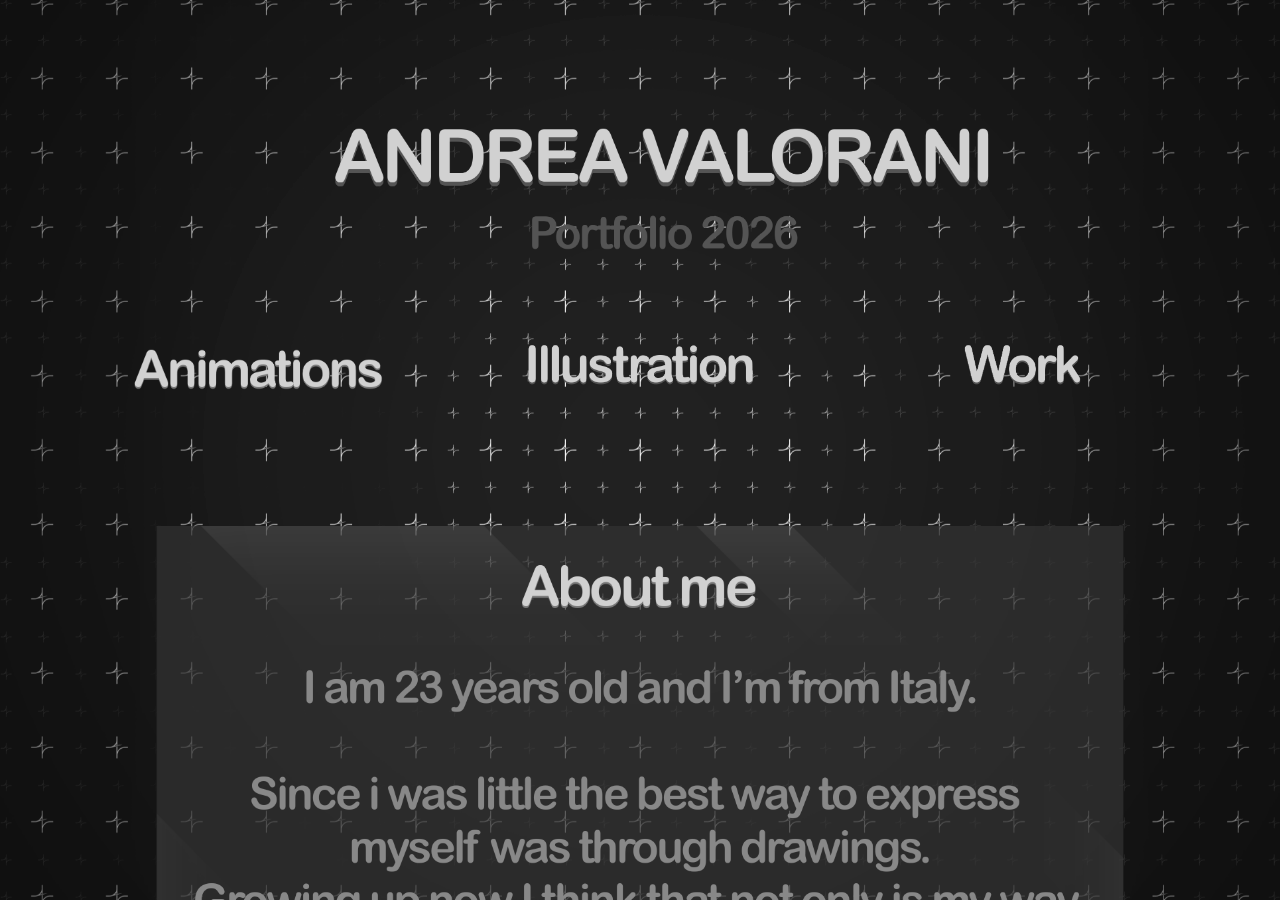
<file: Index.html>
<!DOCTYPE html>
<html lang="it">
  <head>
    <meta charset="UTF-8">
    <meta http-equiv="refresh" content="0; url=./Home/Home.html">
    <title>Sito Voltron</title>
  </head>
  <body>
  </body>
</html>
</file>
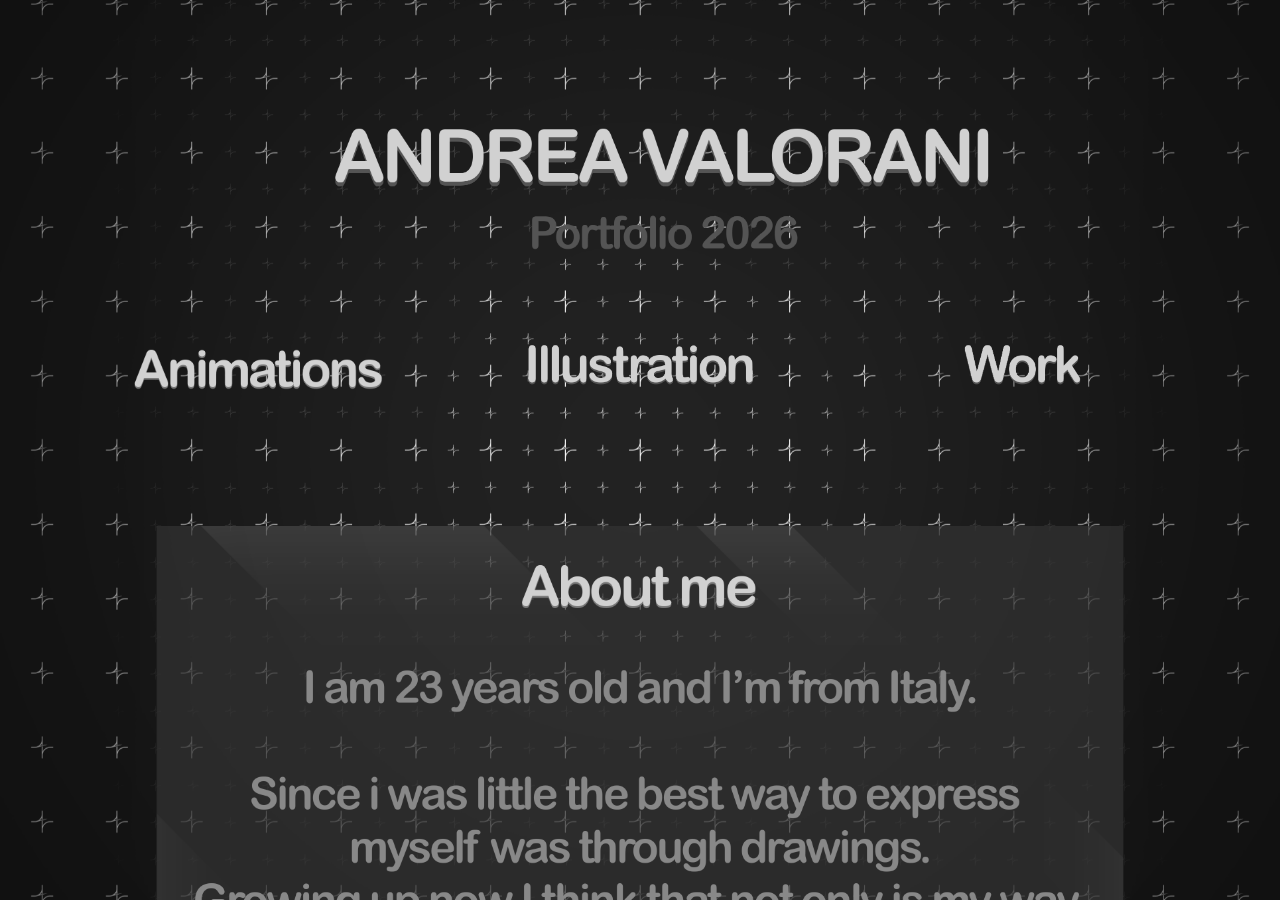
<file: index.html>
<!DOCTYPE html>
<html lang="it">
  <head>
    <meta charset="UTF-8">
    <meta http-equiv="refresh" content="0; url=./Home/Home.html">
    <title>Sito Voltron</title>
  </head>
  <body>
  </body>
</html>
</file>
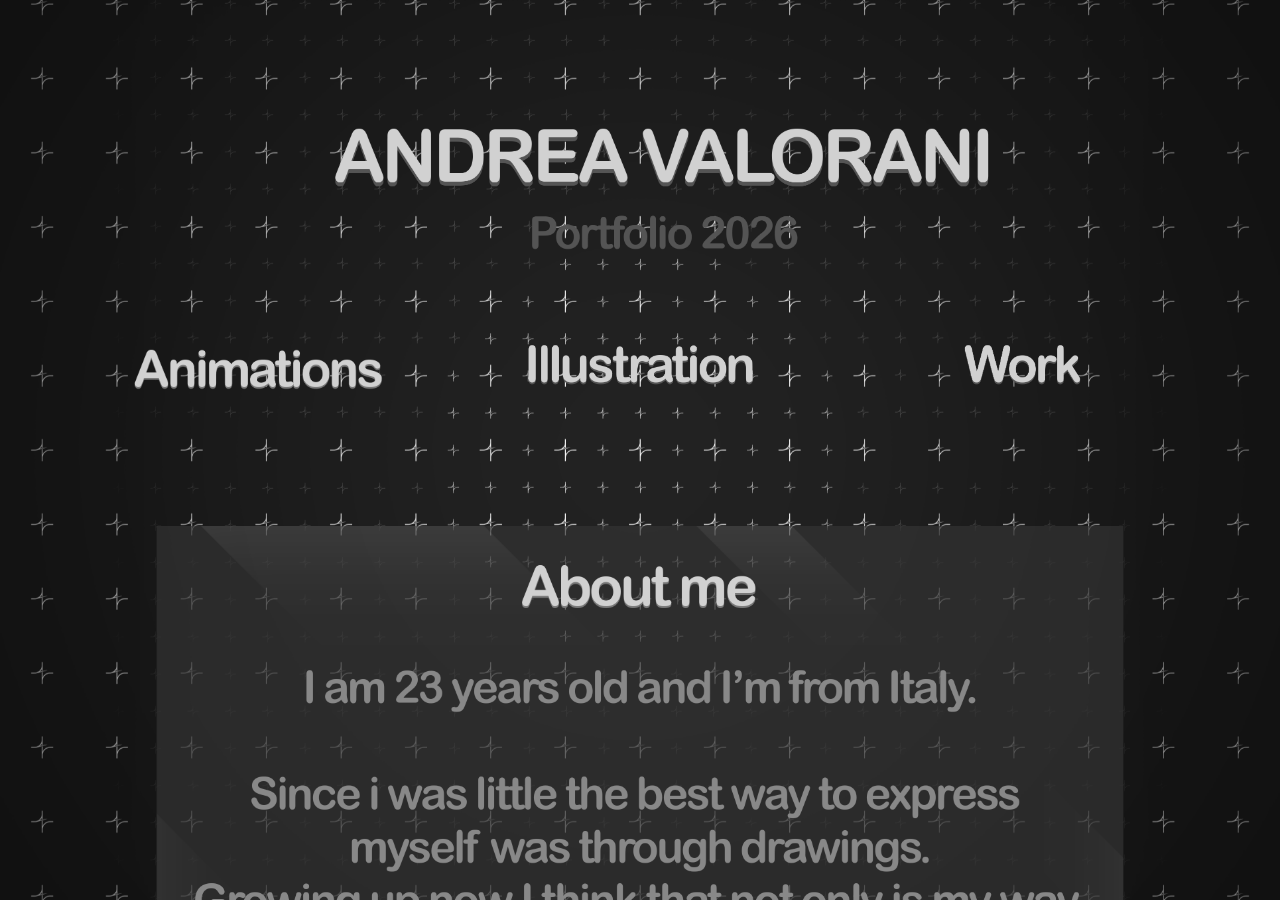
<file: Home/Home.html>
<!DOCTYPE html>
<html lang="it">
    <head>
        <meta charset="UTF-8">
        <title>Andrea Valorani - Home</title>   
        <link rel="stylesheet" href="Home.css">  
    </head>
    <body>
        <div class="Wrapper">
            
            <image src="Elementi/Home_Title.png"></image>
            <div class="ButtonHolder">
                <a type="button" class="Button" href="../Storyboards/Storyboard.html">
                    <img src="Elementi/Tasto_Animations.png"></img>
                </a>  
                <a type="button" class="Button" href="../Illustrations/Illustrations.html">
                    <img src="Elementi/Tasto_Illustration.png"></img>
                </a>  
                <a type="button" class="Button" href="../Password/Password.html">
                    <img src="Elementi/Tasto_Work.png"></img>
                </a>  
            </div>   
            <image src="Elementi/Home_Box1.png"></image>
            <div class="VideoSelector">
                <iframe width="320" height="240" src="https://www.youtube.com/embed/i2QM9WB7PMs"></iframe>
            </div>
            <image src="Elementi/Home_Box2.png"></image>
            <image src="Elementi/Home_Piedipaggina.png" class="Footer"></image>

                <!--
                <div class="Footer">
                    <div class="Contact">
                        <label>Instagram:</label> 
                        <a href="https://www.instagram.com/andvalo1807/">@andavalo1807</a>
                    </div>
                    <div class="Contact">
                        <label>Mail:</label> 
                        <label>andrea.valorani03@gmail.com</label>
                    </div>
                    <div class="Contact">
                        <label>Linkedin:</label> 
                        <a href="https://www.linkedin.com/in/andrea-valorani-083992357/">linkedin.com/andrea-valorani</a>
                    </div>
                </div>
                -->
        </div>
        
        <script src="Home.js"></script>
    </body>
</html>
</file>
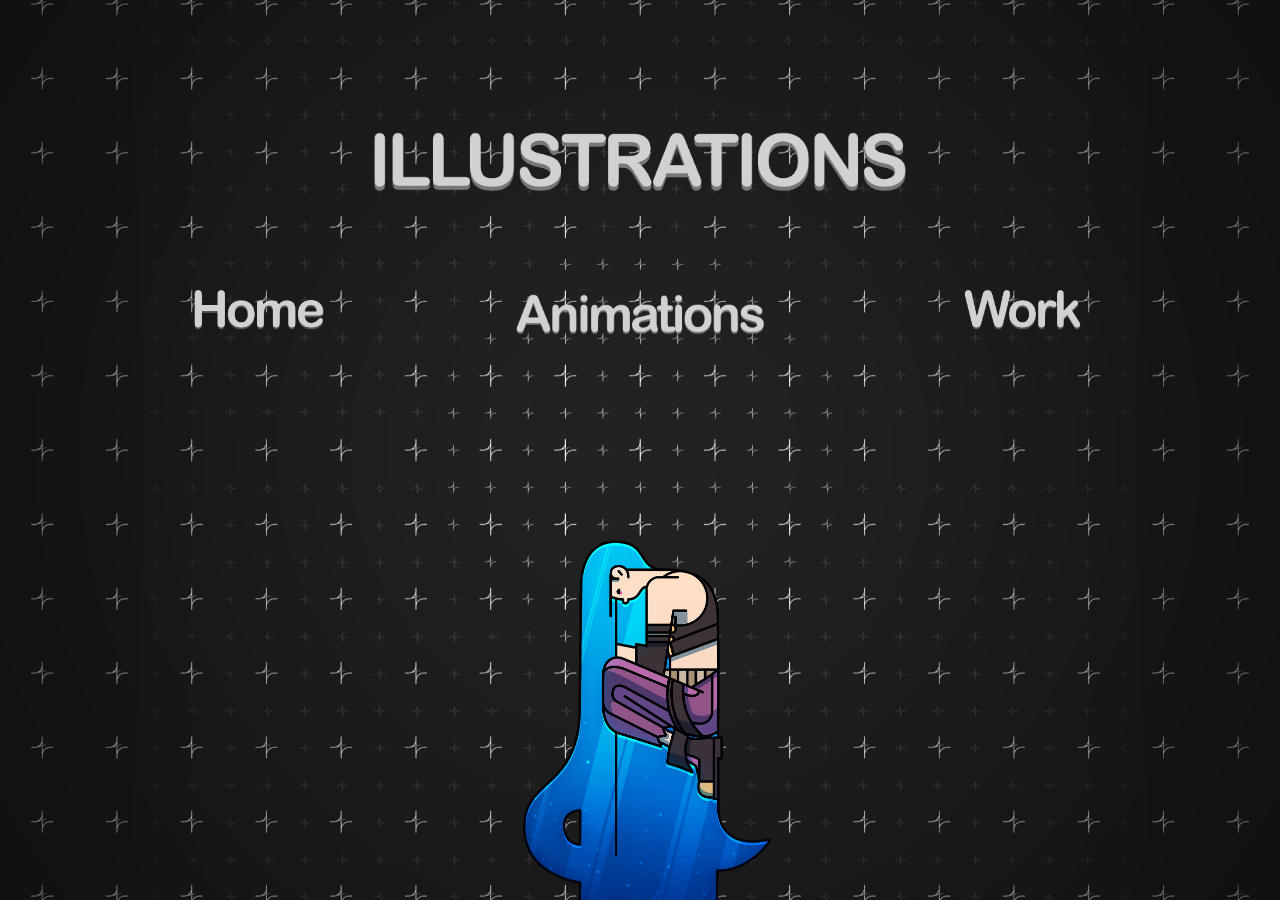
<file: Illustrations/Illustrations.html>
<!DOCTYPE html>
<html lang="it">
    <head>
        <meta charset="UTF-8">
        <title>Andrea Valorani - Illustrations</title>   
        <link rel="stylesheet" href="Illustrations.css">  
    </head>
    <body>
        <div class="Wrapper">
            <image src="Elementi/Illustrations_Title.png"></image>
            <div class="ButtonHolder">
                <a type="button" class="Button" href="../Home/Home.html">
                    <img src="../Home/Elementi/Tasto_Home.png"></img>
                </a>  
                <a type="button" class="Button" href="../Storyboards/Storyboard.html">
                    <img src="../Home/Elementi/Tasto_Animations.png"></img>
                </a>  
                <a type="button" class="Button" href="../Password/Password.html">
                    <img src="../Home/Elementi/Tasto_Work.png"></img>
                </a>    
            </div>

            <div class="CarouselWrapper">
                <div class="VideoSelector1">
                      <img class="Slide" src="Elementi/Key_Def1.png" data-sketch="Elementi/Key_Sketch1.png" alt="Key_Def1" draggable="false">
                      <img class="Slide" src="Elementi/Key_Def2.png" data-sketch="Elementi/Key_Sketch2.png" alt="Key_Def2" draggable="false">
                      <img class="Slide" src="Elementi/Key_Def3.png" data-sketch="Elementi/Key_Sketch3.png" alt="Key_Def3" draggable="false">
                      <img class="Slide" src="Elementi/Key_Def4.png" data-sketch="Elementi/Key_Sketch4.png" alt="Key_Def4" draggable="false">
                </div>
                
                <div class="Controls">
                    <button class="ButtonChange BtnPrev">
                        <image src="../Work/Elementi/Works_ButtPrevious.png"></image> 
                    </button>
                    <button class="ButtonChange BtnSketch">
                        <image src="Elementi/Illustrations_Tasto_Sketch.png"></image> 
                    </button>
                    <button class="ButtonChange BtnNext">
                        <image src="../Work/Elementi/Works_ButtNext.png"></image> 
                    </button>
                </div>
                <image src="Elementi/Illustrations_Box1.png"></image>
            </div>

           <div class="CarouselWrapper">
                <div class="VideoSelector2">
                    <img class="Slide" src="Elementi/Seasons_1.png" alt="Rand_Def1" draggable="false">
                    <img class="Slide" src="Elementi/Seasons_2.png" alt="Rand_Def2" draggable="false">
                </div>
                
                <div class="Controls">
                    <button class="ButtonChange BtnPrev">
                        <image src="../Work/Elementi/Works_ButtPrevious.png"></image> 
                    </button>
                    <button class="ButtonChange BtnSketch">
                        <image src="Elementi/Illustrations_Tasto_Sketch.png"></image> 
                    </button>
                    <button class="ButtonChange BtnNext">
                        <image src="../Work/Elementi/Works_ButtNext.png"></image> 
                    </button>
                </div>
                <image src="Elementi/Illustrations_Box4.png"></image>
            </div>


            <div class="CarouselWrapper">
                <div class="VideoSelector3">
                    <img class="Slide" src="Elementi/Shirt_Def1.png" data-sketch="Elementi/Shirt_Sketch1.png" alt="Shirts_Def1" draggable="false">
                    <img class="Slide" src="Elementi/Shirt_Def2.png" data-sketch="Elementi/Shirt_Sketch2.png" alt="Shirts_Def2" draggable="false">
                    <img class="Slide" src="Elementi/Shirt_Def3.png" alt="Shirts_Def3" draggable="false">
                    <img class="Slide" src="Elementi/Shirt_Def4.png" alt="Shirts_Def4" draggable="false">
                    <img class="Slide" src="Elementi/Shirt_Def5.png" alt="Shirts_Def5" draggable="false">
                </div>
                
                <div class="Controls">
                    <button class="ButtonChange BtnPrev">
                        <image src="../Work/Elementi/Works_ButtPrevious.png"></image> 
                    </button>
                    <button class="ButtonChange BtnSketch">
                        <image src="Elementi/Illustrations_Tasto_Sketch.png"></image> 
                    </button>
                    <button class="ButtonChange BtnNext">
                        <image src="../Work/Elementi/Works_ButtNext.png"></image> 
                    </button>
                </div>
                <image src="Elementi/Illustrations_Box3.png"></image>
            </div>

            <div class="CarouselWrapper">
                <div class="VideoSelector4">
                    <img class="Slide" src="Elementi/Random_Def1.png" data-sketch="Elementi/Random_Ref1.png" alt="Rand_Def1" draggable="false">
                    <img class="Slide" src="Elementi/Random_Def2.png" data-sketch="Elementi/Random_Ref2.png" alt="Rand_Def2" draggable="false">
                    <img class="Slide" src="Elementi/Random_Def3.png" data-sketch="Elementi/Random_Sketch3.png" alt="Rand_Def3" draggable="false">
                </div>
                
                <div class="Controls">
                    <button class="ButtonChange BtnPrev">
                        <image src="../Work/Elementi/Works_ButtPrevious.png"></image> 
                    </button>
                    <button class="ButtonChange BtnSketch">
                        <image src="Elementi/Illustrations_Tasto_Sketch.png"></image> 
                    </button>
                    <button class="ButtonChange BtnNext">
                        <image src="../Work/Elementi/Works_ButtNext.png"></image> 
                    </button>
                </div>
                <image src="Elementi/Illustrations_Box5.png"></image>
            </div>

            <button class="ButtonTop" onclick="ScrollToTop()">
                <image src="../Home/Elementi/Home_Tasto_Back.png"></image> 
            </button>
            <image src="../Home/Elementi/Home_Piedipaggina.png" class="Footer"></image>
        </div>
        <div id="fullpage" onclick="this.style.display='none';"></div>
        <script src="Illustrations.js"></script>
    </body>
</html>
</file>
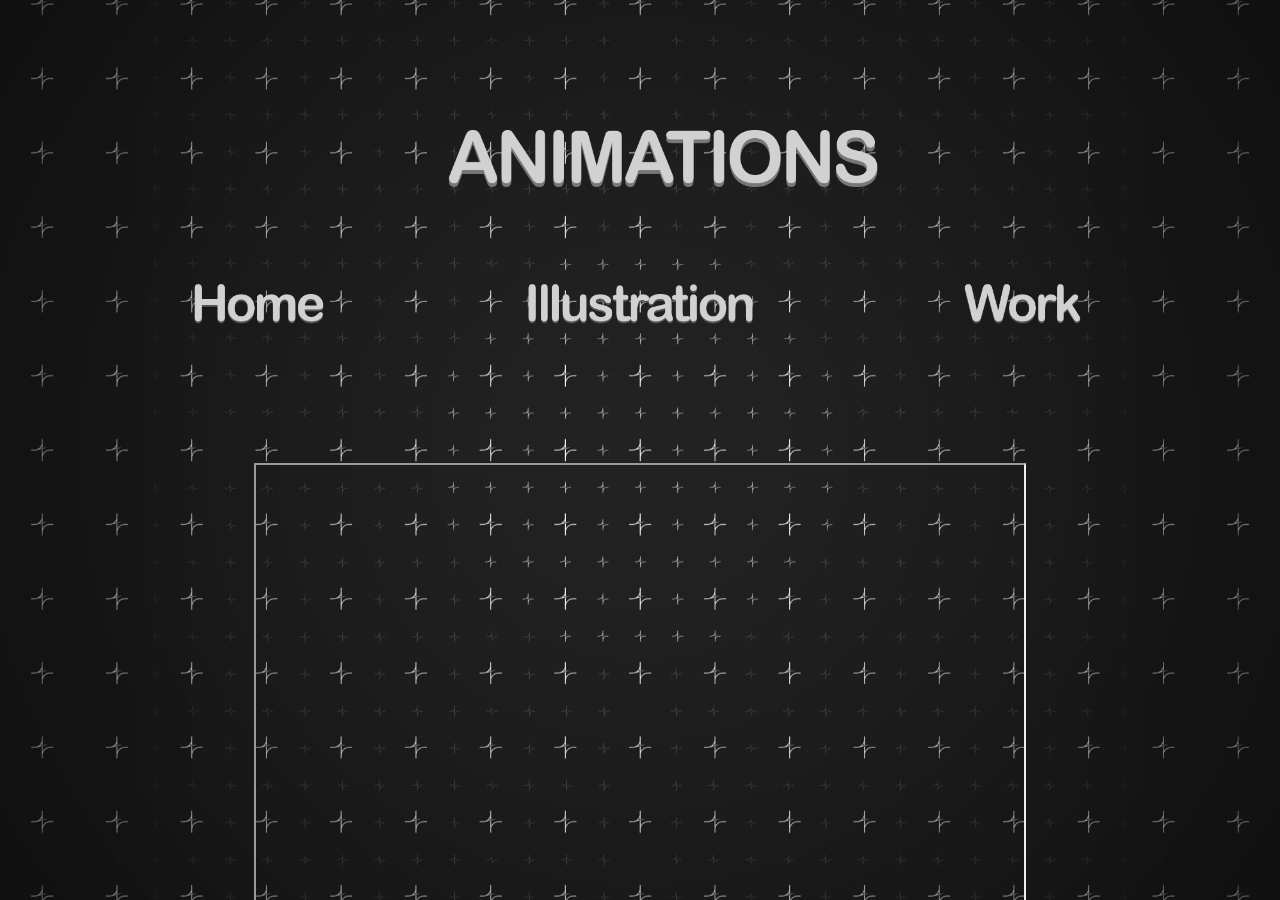
<file: Storyboards/Storyboard.html>
<!DOCTYPE html>
<html lang="it">
    <head>
        <meta charset="UTF-8">
        <title>Andrea Valorani - Storyboard</title>   
        <link rel="stylesheet" href="Storyboard.css">  
    </head>
    <body>
        <div class="Wrapper">
            <image src="../Home/Elementi/Animations_Title.png"></image>
            <div class="ButtonHolder">
                <a type="button" class="Button" href="../Home/Home.html">
                    <img src="../Home/Elementi/Tasto_Home.png"></img>
                </a>  
                <a type="button" class="Button" href="../Illustrations/Illustrations.html">
                    <img src="../Home/Elementi/Tasto_Illustration.png"></img>
                </a>  
                <a type="button" class="Button" href="../Password/Password.html">
                    <img src="../Home/Elementi/Tasto_Work.png"></img>
                </a>    
            </div>

            <div class="CarouselWrapper">
                <div class="VideoSelector">
                    <iframe width="320" height="240" src="https://www.youtube.com/embed/YGyetFtRFK4" class="Slide"></iframe>
                    <iframe width="320" height="240" src="https://www.youtube.com/embed/KSIgqaeP7kU" class="Slide"></iframe>     
                    <iframe width="320" height="240" src="https://www.youtube.com/embed/eMzJqDAPNkI" class="Slide"></iframe>
                                    
                </div>
                
                <div class="Controls">
                    <button class="ButtonChange BtnPrev">
                        <image src="../Work/Elementi/Works_ButtPrevious.png"></image> 
                    </button>
                    <button class="ButtonChange BtnNext">
                        <image src="../Work/Elementi/Works_ButtNext.png"></image> 
                    </button>
                </div>
                <image src="Elementi/Stoyboards_Box1.png"></image>
            </div>

            <div class="VideoSelector">
                <iframe width="320" height="240" src="https://www.youtube.com/embed/lVfa00grMPI"></iframe>   
            </div>
            <image src="Elementi/Stoyboards_Box2.png"></image>
            <button class="ButtonTop" onclick="ScrollToTop()">
                <image src="../Home/Elementi/Home_Tasto_Back.png"></image> 
            </button>
            <image src="../Home/Elementi/Home_Piedipaggina.png" class="Footer"></image>
        </div>
        <script src="Storyboard.js"></script>
    </body>
</html>
</file>
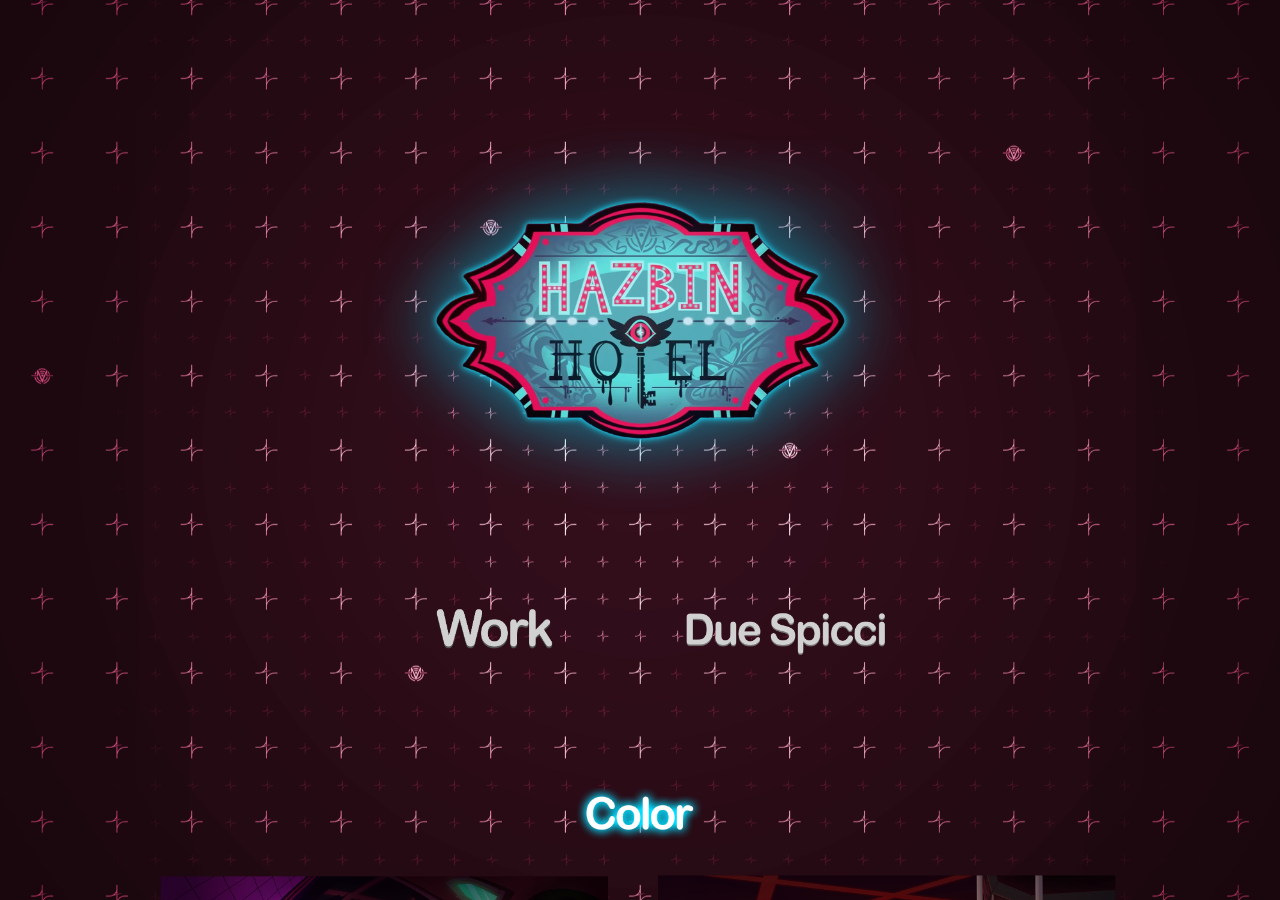
<file: Work/HH.html>
<!DOCTYPE html>
<html lang="it">
    <head>
        <meta charset="UTF-8">
        <title>Andrea Valorani - Home</title>   
        <link rel="stylesheet" href="HH.css">  
    </head>
    <body>
        <div class="Wrapper">
            
            <image src="Elementi/HH/Works_HH_Title.png"></image>
            <div class="ButtonHolder">  
                <a type="button" class="Button" href="../Password/Password.html">
                    <img src="../Home/Elementi/Tasto_Work.png"></img>
                </a>  
                <a type="button" class="Button" href="DS.html">
                    <img src="Elementi/Work_Tasto_DS.png"></img>
                </a>  
            </div>   
            <image src="Elementi/HH/Works_HH_Col.png" draggable="false"></image>  
            <image src="Elementi/HH/Works_HH_Layout.png" draggable="false"></image>  
            <button class="ButtonTop" onclick="ScrollToTop()">
                <image src="../Home/Elementi/Home_Tasto_Back.png"></image> 
            </button>
            <img src="../Home/Elementi/Home_Piedipaggina.png" class="Footer"></img>
        </div>
        <script src="HH.js"></script>
    </body>
</html>
</file>
<file: Home/Home.css>
body {
    margin: 0;
    align-items: center;
    justify-content: center;
}

/* Stili di base comuni */
html::before, html::after, body::before, body::after {
    content: "";
    position: fixed;
    top: 0; 
    left: 0;
    width: 100vw; 
    height: 100vh;
    background-position: center center;
    background-repeat: no-repeat;
    background-attachment: fixed;
    background-size: cover;
    z-index: -3;      
    pointer-events: none;
    margin-top: 0 !important;
}

html::before {
    background-image: url("Elementi/BG_Fr4.png");
}

html::after {
    background-image: url("Elementi/BG_Fr1.png");
    opacity: 0;
}

body::before {
    background-image: url("Elementi/BG_Fr2.png");
    opacity: 0;
    z-index: -2;
}

body::after {
    background-image: url("Elementi/BG_Fr3.png");
    opacity: 0;
    z-index: -1;
}

html.is-animating::after {
    animation: fadeImg2 4s forwards;
}

body.is-animating::before {
    animation: fadeImg3 4s forwards;
}

body.is-animating::after {
    animation: fadeImg4 4s forwards;
}

@keyframes fadeImg2 {
    0%, 20% { opacity: 0; }
    40% { opacity: 1; }
    60%, 100% { opacity: 0; }
}

@keyframes fadeImg3 {
    0%, 40% { opacity: 0; }
    60% { opacity: 1; }
    80%, 100% { opacity: 0; }
}

@keyframes fadeImg4 {
    0%, 60%{ opacity: 0; }
    80% { opacity: 1; }
    100% { opacity: 0; }
}

img{
    width: 100vw;
    margin-top: 10%;
}

.Wrapper {
    height: 100vh;
    width: 100vw;
    overflow-x: hidden;
    justify-content: space-evenly;
    perspective-origin: 50% 50%;
    margin: 0;
}


.ParallaxBody {
    position: fixed;
    display: flex;
    justify-content: center;
    align-items: center;
    transform-style: preserve-3d;
    z-index: -1;
    pointer-events: none;
    margin: 0;
}

iframe {
    display: flex;
    justify-self: center;
    height: 70vh;
    margin-top: 10%;
    width: 60vw;
}

.ButtonHolder {
    display: flex;
    flex-direction: row;
    justify-content: space-evenly;
    align-items: center;                
    width: 100%;
    margin-top: 5%;         
    flex-wrap: wrap;        
}

.Button {
    display: inline-block;
    border: none;
    background: none;
    cursor: pointer;
   
    width: 250px; 
    max-width: 80%; 
    transition: transform 0.2s ease-in-out; 
}

.Button:hover {
    transform: scale(1.1);
}


.Button img {
    width: 100%;  
    height: auto; 
    display: block;
}

.Background {
    position: absolute;
    padding-bottom: 0%;
    top: 0;
    left: 0;
    width: clamp(90vw, 81.33vw + 158.67px, 100vw);
    transform: translateZ(-5px) scale(2);
    z-index: -1;
    object-fit: cover;
}

.Footer {
    position: relative; 
    width: 100%;
    top:2%;
    margin-top: 10%;
    color: white;
    text-align: center;
    z-index: 10;
}

.Footer .Contact {
    display: flex;
    justify-content: center;
    gap: 20px;
    margin-bottom: 15px;
}

a {
    color: #00bcd4;
    text-decoration: none;
    cursor: pointer;
}

.VideoSelector {
    position: relative;
    margin-top: 10%;
    width: 100%;
    height: 80vh;
    display: flex;
    flex-direction: row;
    justify-content: center;
}

@media (min-height: 800px) {
    .Background {
        width: clamp(100vw, 80.49vw + 357px, 140vw);
    }
    
}

@media (max-aspect-ratio: 1/1) {
    
    iframe {
        display: flex;
        justify-self: center;
        height: 15vh;
        margin-top: 10%;
        width: 60vw;
    }

    .VideoSelector {
        position: relative;
        margin-top: 10%;
        width: 100%;
        height: 25vh;
        display: flex;
        flex-direction: row;
        justify-content: center;
    }
}
</file>
<file: Illustrations/Illustrations.css>
body {
    margin: 0;
    align-items: center;
    justify-content: center;
}

html::before, html::after, body::before, body::after {
    content: "";
    position: fixed;
    top: 0; 
    left: 0;
    width: 100vw; 
    height: 100vh;
    background-position: center center;
    background-repeat: no-repeat;
    background-attachment: fixed;
    background-size: cover;
    z-index: -3;      
    pointer-events: none;
    margin-top: 0 !important;
}

html::before {
    background-image: url("../Home/Elementi/BG_Fr4.png");
}

html::after {
    background-image: url("../Home/Elementi/BG_Fr1.png");
    opacity: 0;
}

body::before {
    background-image: url("../Home/Elementi/BG_Fr2.png");
    opacity: 0;
    z-index: -2;
}

body::after {
    background-image: url("../Home/Elementi/BG_Fr3.png");
    opacity: 0;
    z-index: -1;
}

html.is-animating::after {
    animation: fadeImg2 4s forwards;
}

body.is-animating::before {
    animation: fadeImg3 4s forwards;
}

body.is-animating::after {
    animation: fadeImg4 4s forwards;
}

@keyframes fadeImg2 {
    0%, 20% { opacity: 0; }
    40% { opacity: 1; }
    60%, 100% { opacity: 0; }
}

@keyframes fadeImg3 {
    0%, 40% { opacity: 0; }
    60% { opacity: 1; }
    80%, 100% { opacity: 0; }
}

@keyframes fadeImg4 {
    0%, 60%{ opacity: 0; }
    80% { opacity: 1; }
    100% { opacity: 0; }
}

img{
    width: 100vw;
    margin-top: 10%;
}

.Wrapper {
    height: 100vh;
    width: 100vw;
    overflow-x: hidden;
    justify-content: space-evenly;
    perspective-origin: 50% 50%;
    perspective: 10px;
    margin: 0;
}

.ParallaxBody {
    position: fixed;
    display: flex;
    justify-content: center;
    align-items: center;
    transform-style: preserve-3d;
    z-index: -1;
    pointer-events: none;
    margin: 0;
}

video {
    display: block;
    margin: 0 auto;
    height: 70vh;
    width: 60vw;
}

.ButtonHolder {
    display: flex;
    flex-direction: row;
    justify-content: space-evenly;
    align-items: center;                   
    width: 100%;
    margin-top: 5%;         
    flex-wrap: wrap;        
}

.Button {
    display: inline-block;
    border: none;
    background: none;
    cursor: pointer;
   
    width: 250px; 
    max-width: 80%; 
    transition: transform 0.2s ease-in-out; 
}

.Button:hover {
    transform: scale(1.1);
}


.Button img {
    width: 100%;  
    height: auto; 
    display: block;
}


.Background {
    position: absolute;
    padding-bottom: 0%;
    top: 0;
    left: 0;
    width: clamp(90vw, 81.33vw + 158.67px, 100vw);
    transform: translateZ(-5px) scale(2);
    z-index: -1;
    object-fit: cover;
}

.Footer {
    position: relative; 
    width: 100%;
    top:2%;
    color: white;
    text-align: center;
    margin-top: 5%;
    z-index: 10;
    box-sizing: border-box;
}

.VideoSelector1 {
    position: relative;
    width: 100%;
    padding-top: 43%;
    margin-top: 10%;
    display: flex;
    flex-direction: row;
    justify-content: center;
    align-content: center;
}

.VideoSelector2 {
    position: relative;
    width: 100%;
    padding-top: 37%;
    margin-top: 10%;
    display: flex;
    flex-direction: row;
    justify-content: center;
    align-content: center;
}


.VideoSelector3 {
    position: relative;
    width: 100%;
    padding-top: 50%;
    margin-top: 10%;
    display: flex;
    flex-direction: row;
    justify-content: center;
    align-content: center;
}


.VideoSelector4 {
    position: relative;
    width: 100%;
    padding-top: 50%;
    margin-top: 10%;
    display: flex;
    flex-direction: row;
    justify-content: center;
    align-content: center;
}


.VideoSelector5 {
    position: relative;
    width: 100%;
    padding-top: 50%;
    margin-top: 10%;
    display: flex;
    flex-direction: row;
    justify-content: center;
    align-content: center;
}


.VideoSelector1 img {
    width: 65vw;
    margin: 0%;
}

.VideoSelector2 img {
    width: 75vw;
    margin: 0%;
}

.VideoSelector3 img, .VideoSelector4 img {
    width: 70vw;
    margin: 0%;
}

.VideoSelector5 img {
    width: 85vw;
    margin: 0%;
}


.ButtonChange {
    position: relative;
    display: flex;
    height: auto;
    padding: 0%;
    margin: 0%;
    background: none;
    border: none;
    cursor: pointer;
    justify-content: center;
    width: 20%;
}

.ButtonChange img {
    padding: 0%;
    margin: 0%;
    width: 100%;
}

.ButtonChange:hover {
    transform: scale(1.1);
}

.Footer .Contact {
    display: flex;
    justify-content: center;
    gap: 20px;
    margin-bottom: 15px;
}

a {
    color: #00bcd4;
    text-decoration: none;
    cursor: pointer;
}

.Slide {
    position: absolute;
    top: 0;
    left: 50%;
    transform: translateX(-50%); 
    transition: left 0.5s ease-in-out;
    cursor: pointer;
}

.ButtonTop {
    background: none;
    border: none;
    cursor: pointer;
    width: 50%;
}

.Controls {
    display: flex;
    flex-direction: row;
    justify-content: space-evenly;
    align-items: center;                   
    width: 100%;  
    flex-wrap: wrap;
}

@media (min-height: 800px) {
    .Background {
        width: clamp(100vw, 80.49vw + 357px, 140vw);
    }
}

@keyframes fadeToggle {
    0% { opacity: 1; }
    50% { opacity: 0; }
    100% { opacity: 1; }
}

#fullpage {
  display: none;
  position: absolute;
  z-index: 9999;
  top: 0;
  left: 0;
  width: 100vw;
  height: 100vh;
  background-size: contain;
  background-repeat: no-repeat no-repeat;
  background-position: center center;
  background-color: rgba(0, 0, 0, 0.718);
}
</file>
<file: Storyboards/Storyboard.css>
body {
    margin: 0;
    align-items: center;
    justify-content: center;
}

html::before, html::after, body::before, body::after {
    content: "";
    position: fixed;
    top: 0; 
    left: 0;
    width: 100vw; 
    height: 100vh;
    background-position: center center;
    background-repeat: no-repeat;
    background-attachment: fixed;
    background-size: cover;
    z-index: -3;      
    pointer-events: none;
    margin-top: 0 !important;
}

html::before {
    background-image: url("../Home/Elementi/BG_Fr4.png");
}

html::after {
    background-image: url("../Home/Elementi/BG_Fr1.png");
    opacity: 0;
}

body::before {
    background-image: url("../Home/Elementi/BG_Fr2.png");
    opacity: 0;
    z-index: -2;
}

body::after {
    background-image: url("../Home/Elementi/BG_Fr3.png");
    opacity: 0;
    z-index: -1;
}

html.is-animating::after {
    animation: fadeImg2 4s forwards;
}

body.is-animating::before {
    animation: fadeImg3 4s forwards;
}

body.is-animating::after {
    animation: fadeImg4 4s forwards;
}

@keyframes fadeImg2 {
    0%, 20% { opacity: 0; }
    40% { opacity: 1; }
    60%, 100% { opacity: 0; }
}

@keyframes fadeImg3 {
    0%, 40% { opacity: 0; }
    60% { opacity: 1; }
    80%, 100% { opacity: 0; }
}

@keyframes fadeImg4 {
    0%, 60%{ opacity: 0; }
    80% { opacity: 1; }
    100% { opacity: 0; }
}

img{
    width: 100vw;
    margin-top: 10%;
}

.Wrapper {
    height: 100vh;
    width: 100vw;
    overflow-x: hidden;
    justify-content: space-evenly;
    perspective-origin: 50% 50%;
    perspective: 10px;
    margin: 0;
}

.ParallaxBody {
    position: fixed;
    display: flex;
    justify-content: center;
    align-items: center;
    transform-style: preserve-3d;
    z-index: -1;
    pointer-events: none;
    margin: 0;
}

iframe {
    display: block;
    margin: 0 auto;
    height: 70vh;
    width: 60vw;
}

.ButtonHolder {
    display: flex;
    flex-direction: row;
    justify-content: space-evenly;
    align-items: center;                   
    width: 100%;
    margin-top: 5%;         
    flex-wrap: wrap;        
}

.Button {
    display: inline-block;
    border: none;
    background: none;
    cursor: pointer;
   
    width: 250px; 
    max-width: 80%; 
    transition: transform 0.2s ease-in-out; 
}

.Button:hover {
    transform: scale(1.1);
}


.Button img {
    width: 100%;  
    height: auto; 
    display: block;
}

.Background {
    position: absolute;
    padding-bottom: 0%;
    top: 0;
    left: 0;
    width: clamp(90vw, 81.33vw + 158.67px, 100vw);
    transform: translateZ(-5px) scale(2);
    z-index: -1;
    object-fit: cover;
}

.Footer {
    position: relative; 
    width: 100%;
    top:2%;
    color: white;
    text-align: center;
    margin-top: 5%;
    z-index: 10;
    box-sizing: border-box;
}

.VideoSelector {
    position: relative;
    margin-top: 10%;
    width: 100%;
    height: 80vh;
    display: flex;
    flex-direction: row;
    justify-content: center;
}


.ButtonChange {
    position: relative;
    display: flex;
    height: auto;
    padding: 0%;
    margin: 0%;
    background: none;
    border: none;
    cursor: pointer;
    justify-content: center;
    width: 20%;
}

.ButtonChange img {
    padding: 0%;
    margin: 0%;
    width: 100%;
}

.ButtonChange:hover {
    transform: scale(1.1);
}

.Controls {
    display: flex;
    flex-direction: row;
    justify-content: space-evenly;
    align-items: center;                   
    width: 100%;  
    flex-wrap: wrap;
}

.Footer .Contact {
    display: flex;
    justify-content: center;
    gap: 20px;
    margin-bottom: 15px;
}

a {
    color: #00bcd4;
    text-decoration: none;
    cursor: pointer;
}

.ButtonTop {
    background: none;
    border: none;
    cursor: pointer;
    width: 50%;
}

.Slide {
    position: absolute;
    transform: translateX(-50%); 
    transition: left 0.5s ease-in-out;
}

@media (min-height: 800px) {
    .Background {
        width: clamp(100vw, 80.49vw + 357px, 140vw);
    }
}


@media (max-aspect-ratio: 1/1) {
    
    iframe {
        display: flex;
        justify-self: center;
        height: 15vh;
        margin-top: 10%;
        width: 60vw;
    }

    .VideoSelector {
        position: relative;
        margin-top: 10%;
        width: 100%;
        height: 25vh;
        display: flex;
        flex-direction: row;
        justify-content: center;
    }
}
</file>
<file: Work/HH.css>
body {
    margin: 0;
    align-items: center;
    justify-content: center;
}

html::before, html::after, body::before, body::after {
    content: "";
    position: fixed;
    top: 0; 
    left: 0;
    width: 100vw; 
    height: 100vh;
    background-position: center center;
    background-repeat: no-repeat;
    background-attachment: fixed;
    background-size: cover;
    z-index: -3;      
    pointer-events: none;
    margin-top: 0 !important;
}

html::before {
    background-image: url("Elementi/HH/BG_Fr4_HH.png");
}

html::after {
    background-image: url("Elementi/HH/BG_Fr1_HH.png");
    opacity: 0;
}

body::before {
    background-image: url("Elementi/HH/BG_Fr2_HH.png");
    opacity: 0;
    z-index: -2;
}

body::after {
    background-image: url("Elementi/HH/BG_Fr3_HH.png");
    opacity: 0;
    z-index: -1;
}

html.is-animating::after {
    animation: fadeImg2 4s forwards;
}

body.is-animating::before {
    animation: fadeImg3 4s forwards;
}

body.is-animating::after {
    animation: fadeImg4 4s forwards;
}

@keyframes fadeImg2 {
    0%, 20% { opacity: 0; }
    40% { opacity: 1; }
    60%, 100% { opacity: 0; }
}

@keyframes fadeImg3 {
    0%, 40% { opacity: 0; }
    60% { opacity: 1; }
    80%, 100% { opacity: 0; }
}

@keyframes fadeImg4 {
    0%, 60%{ opacity: 0; }
    80% { opacity: 1; }
    100% { opacity: 0; }
}

.Wrapper {
    height: 100vh;
    width: 100vw;
    overflow-x: hidden;
    justify-content: space-evenly;
    perspective-origin: 50% 50%;
    perspective: 10px;
    margin: 0;
}

img{
    width: 100vw;
    margin-top: 10%;
}

.ParallaxBody {
    position: fixed;
    display: flex;
    justify-content: center;
    align-items: center;
    transform-style: preserve-3d;
    z-index: -1;
    pointer-events: none;
    margin: 0;
}

video {
    display: flex;
    justify-self: center;
    height: 70vh;
    width: 60vw;
}

.ButtonHolder {
    display: flex;
    flex-direction: row;
    justify-content: center;
    align-items: center;     
    gap: 40px;              
    width: 100%;
    margin-top: 5%;         
    flex-wrap: wrap;        
}

.Button {
    display: inline-block;
    border: none;
    background: none;
    cursor: pointer;
   
    width: 250px; 
    max-width: 80%; 
    transition: transform 0.2s ease-in-out; 
}

.Button:hover {
    transform: scale(1.1);
}

.Button img {
    width: 100%;  
    height: auto; 
    display: block;
}

.Background {
    position: absolute;
    padding-bottom: 0%;
    top: 0;
    left: 0;
    width: clamp(90vw, 81.33vw + 158.67px, 100vw);
    transform: translateZ(-5px) scale(2);
    z-index: -1;
    object-fit: cover;
}

.Footer {
    position: relative; 
    width: 100%;
    top:2%;
    color: white;
    text-align: center;
    margin-top: 5%;
    z-index: 10;
    box-sizing: border-box;
}

.ButtonChange {
    position: relative;
    top: -30%;
    padding: 0%;
    margin: 0%;
    background: none;
    border: none;
    cursor: pointer;
}

.ButtonChange img {
    padding: 0%;
    margin: 0%;
}

.ButtonChange:hover {
    transform: scale(1.1);
}

.Footer .Contact {
    display: flex;
    justify-content: center;
    gap: 20px;
    margin-bottom: 15px;
}

a {
    color: #00bcd4;
    text-decoration: none;
    cursor: pointer;
}

.Box {
    display: flex;
    flex-direction: row;
    background: url("Elementi/Password_Insert_on.png");
    background-position: center;
    background-repeat: no-repeat;   
    background-size: contain;
    width: 100%;
    justify-content: center;
}

.CharLetters{
    position: absolute;
    display: flex;
    flex-direction: row;
    justify-content: center;
    align-items: center;
    gap: 5px;
    z-index: 2;
    margin-top: 3%;
}

.Box img {
    width: clamp(40px,3%,100px) !important;  
    height: auto !important;
    margin: 0 !important;
    padding: 0 !important;
    display: inline-block;
}

.occhi{
    position: fixed;
    width: 100%;
    top: -25%;
}

.ButtonTop {
    background: none;
    border: none;
    cursor: pointer;
    width: 50%;
}


@media (min-height: 800px) {
    .Background {
        width: clamp(100vw, 80.49vw + 357px, 140vw);
    }
}

@media (max-aspect-ratio: 1/1) {
    .occhi{
        height: 50%;
        top: -10%;
    }
}
</file>
